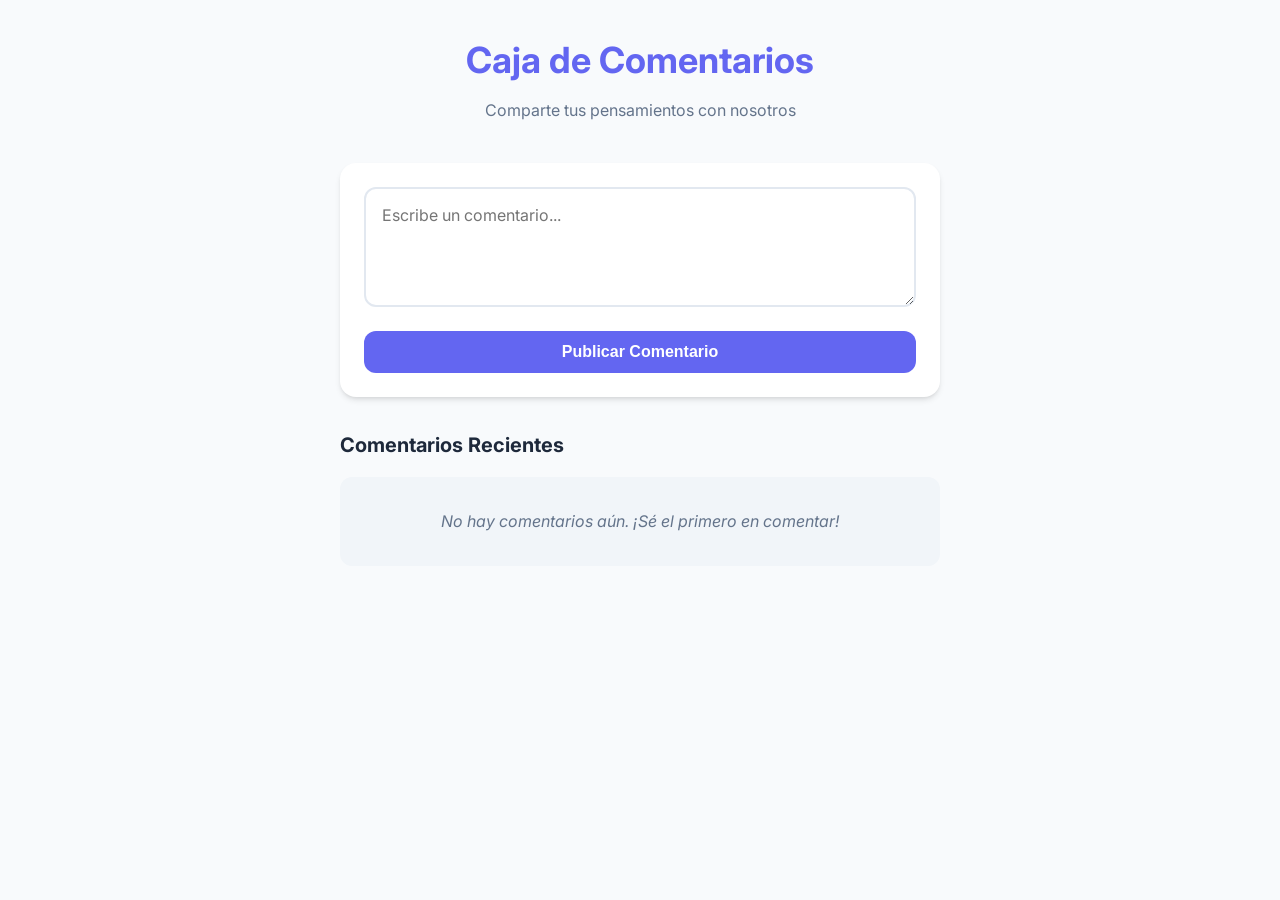
<file: caja-comentarios/index.html>
<!DOCTYPE html>
<html lang="es">

<head>
    <meta charset="UTF-8">
    <meta name="viewport" content="width=device-width, initial-scale=1.0">
    <title>Caja de Comentarios Interactiva</title>
    <link rel="stylesheet" href="styles.css">

    <link href="https://fonts.googleapis.com/css2?family=Inter:wght@400;500;600&display=swap" rel="stylesheet">
</head>

<body>
    <div class="container">
        <header>
            <h1>Caja de Comentarios</h1>
            <p>Comparte tus pensamientos con nosotros</p>
        </header>

        <main>
            <form id="commentForm" class="comment-form">
                <div class="input-group">
                    <textarea id="commentInput" placeholder="Escribe un comentario..." required></textarea>
                </div>
                <button type="submit" id="addCommentBtn">Publicar Comentario</button>
            </form>

            <section class="comments-section">
                <h2>Comentarios Recientes</h2>
                <div id="commentsList" class="comments-list">

                    <p class="empty-msg">No hay comentarios aún. ¡Sé el primero en comentar!</p>
                </div>
            </section>
        </main>
    </div>

    <script src="script.js"></script>
</body>

</html>
</file>
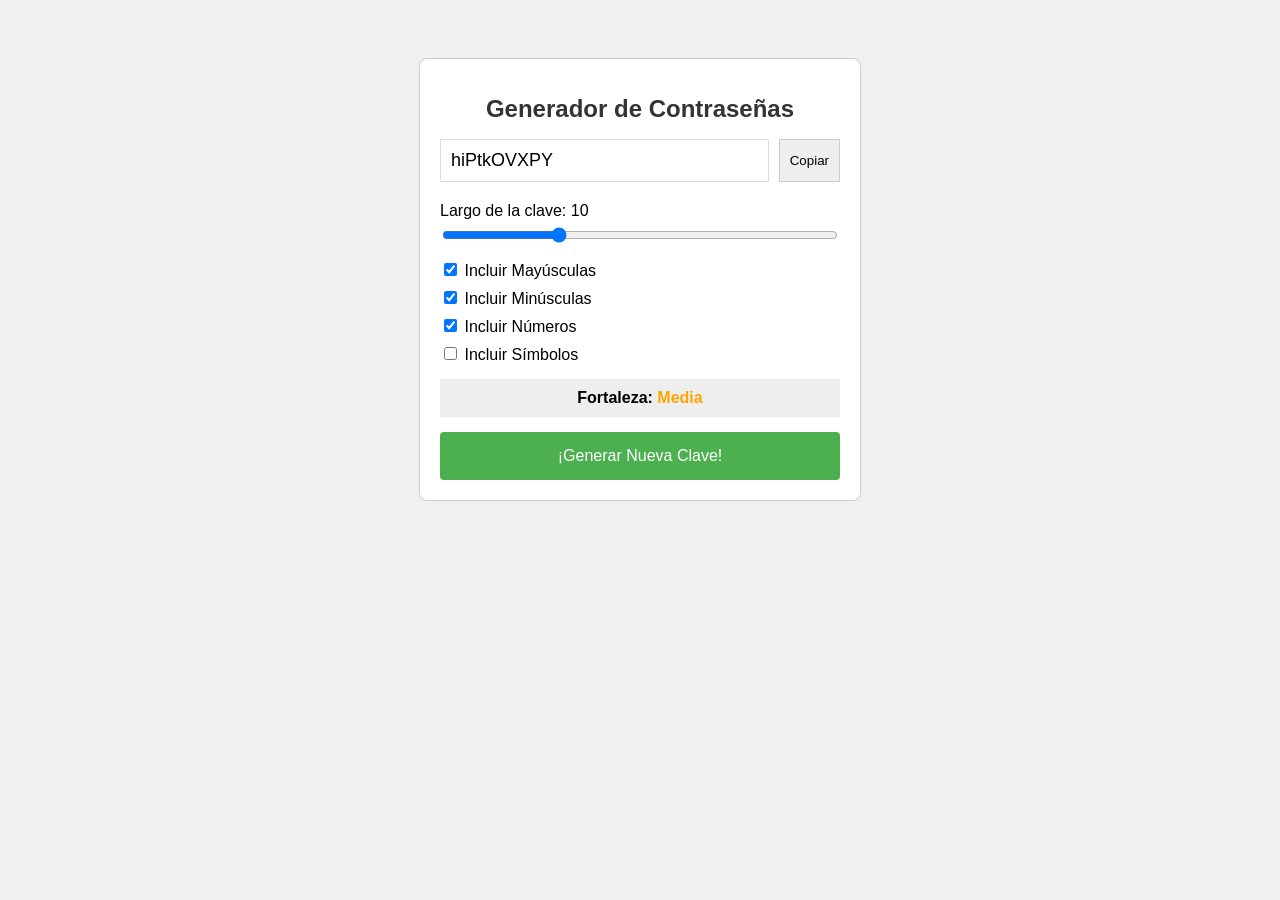
<file: generador-password/index.html>
<!DOCTYPE html>
<html lang="es">

<head>
    <meta charset="UTF-8">
    <meta name="viewport" content="width=device-width, initial-scale=1.0">
    <title>Mi Generador de Contraseñas</title>
    <link rel="stylesheet" href="styles.css">
</head>

<body>
    <div class="contenedor">
        <h1>Generador de Contraseñas</h1>

        <div class="pantalla">
            <input type="text" id="txtPassword" readonly placeholder="Aquí saldrá tu clave">
            <button id="btnCopiar">Copiar</button>
        </div>

        <div class="config">
            <div class="opcion-largo">
                <label>Largo de la clave: <span id="numLargo">10</span></label>
                <input type="range" id="sliderLargo" min="6" max="20" value="10">
            </div>

            <div class="opciones">
                <label><input type="checkbox" id="checkMayus" checked> Incluir Mayúsculas</label>
                <label><input type="checkbox" id="checkMinus" checked> Incluir Minúsculas</label>
                <label><input type="checkbox" id="checkNum" checked> Incluir Números</label>
                <label><input type="checkbox" id="checkSimbolos"> Incluir Símbolos</label>
            </div>

            <div class="fuerza">
                <span>Fortaleza: </span>
                <span id="txtFuerza">Media</span>
            </div>

            <button id="btnGenerar">¡Generar Nueva Clave!</button>
        </div>
    </div>

    <script src="script.js"></script>
</body>

</html>
</file>
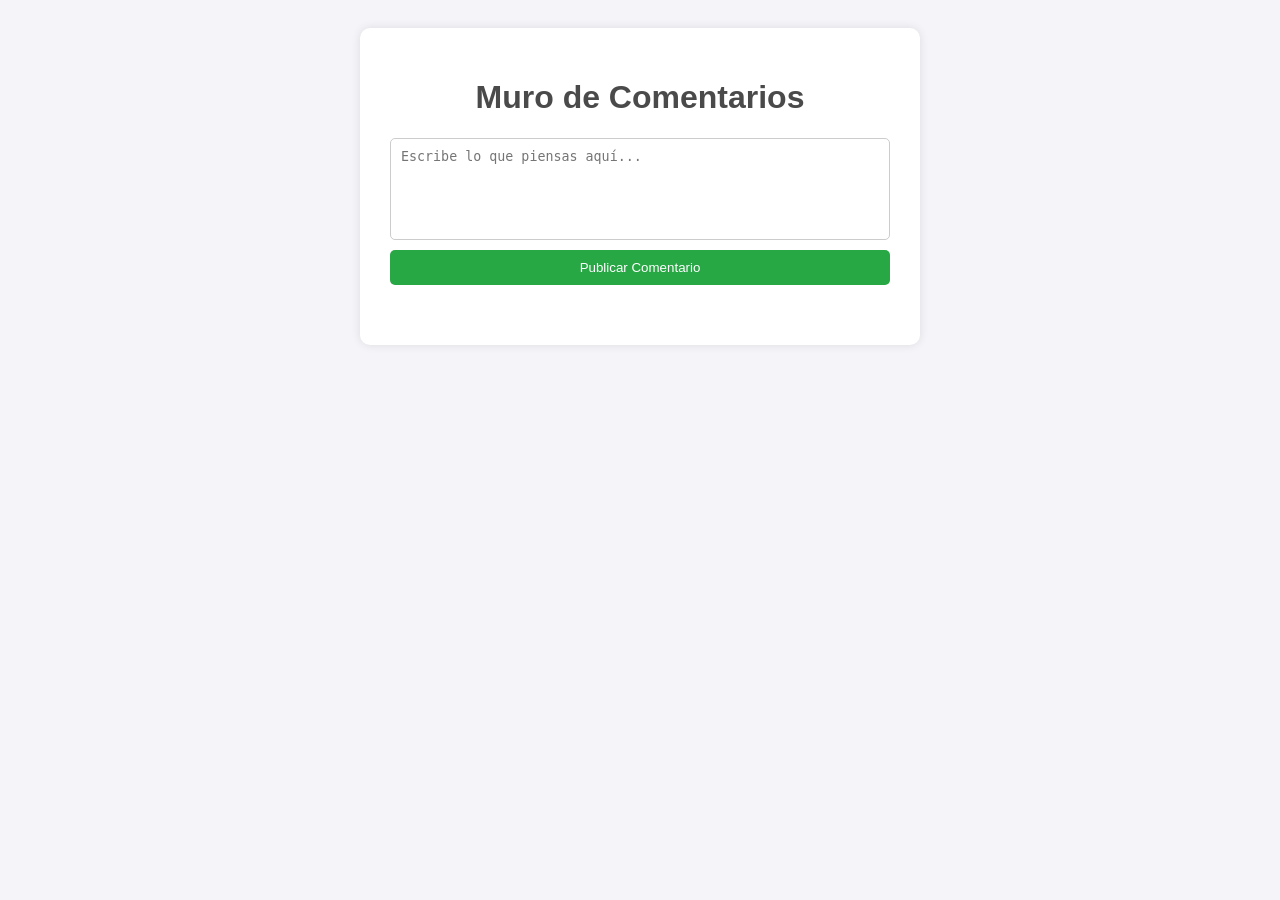
<file: proyecto-final/index.html>
<!DOCTYPE html>
<html lang="es">

<head>
    <meta charset="UTF-8">
    <meta name="viewport" content="width=device-width, initial-scale=1.0">
    <title>Muro de Comentarios</title>
    <link rel="stylesheet" href="styles.css">
</head>

<body>
    <div class="main-container">
        <h1>Muro de Comentarios</h1>

        <div class="form-container">
            <textarea id="areaComentario" placeholder="Escribe lo que piensas aquí..."></textarea>
            <button id="btnPublicar">Publicar Comentario</button>
        </div>

        <div id="listaComentarios" class="lista">

        </div>
    </div>

    <script src="script.js"></script>
</body>

</html>
</file>
<file: caja-comentarios/styles.css>
:root {
    --primary-color: #6366f1;
    --primary-hover: #4f46e5;
    --bg-color: #f8fafc;
    --card-bg: #ffffff;
    --text-main: #1e293b;
    --text-muted: #64748b;
    --border-color: #e2e8f0;
    --danger: #ef4444;
}

* {
    margin: 0;
    padding: 0;
    box-sizing: border-box;
}

body {
    font-family: 'Inter', sans-serif;
    background-color: var(--bg-color);
    color: var(--text-main);
    line-height: 1.6;
    padding: 2rem 1rem;
}

.container {
    max-width: 600px;
    margin: 0 auto;
}

header {
    text-align: center;
    margin-bottom: 2.5rem;
}

header h1 {
    font-size: 2.25rem;
    font-weight: 700;
    color: var(--primary-color);
    margin-bottom: 0.5rem;
}

header p {
    color: var(--text-muted);
}

.comment-form {
    background: var(--card-bg);
    padding: 1.5rem;
    border-radius: 1rem;
    box-shadow: 0 4px 6px -1px rgb(0 0 0 / 0.1), 0 2px 4px -2px rgb(0 0 0 / 0.1);
    margin-bottom: 2rem;
}

textarea {
    width: 100%;
    min-height: 120px;
    padding: 1rem;
    border: 2px solid var(--border-color);
    border-radius: 0.75rem;
    font-family: inherit;
    font-size: 1rem;
    resize: vertical;
    transition: border-color 0.2s;
    margin-bottom: 1rem;
}

textarea:focus {
    outline: none;
    border-color: var(--primary-color);
}

button[type="submit"] {
    width: 100%;
    background-color: var(--primary-color);
    color: white;
    padding: 0.75rem;
    border: none;
    border-radius: 0.75rem;
    font-size: 1rem;
    font-weight: 600;
    cursor: pointer;
    transition: background-color 0.2s, transform 0.1s;
}

button[type="submit"]:hover {
    background-color: var(--primary-hover);
}

button[type="submit"]:active {
    transform: scale(0.98);
}

.comments-section h2 {
    font-size: 1.25rem;
    margin-bottom: 1rem;
}

.comments-list {
    display: flex;
    flex-direction: column;
    gap: 1rem;
}

.empty-msg {
    text-align: center;
    color: var(--text-muted);
    font-style: italic;
    padding: 2rem;
    background: #f1f5f9;
    border-radius: 0.75rem;
}

.comment-card {
    background: var(--card-bg);
    padding: 1.25rem;
    border-radius: 1rem;
    border-left: 4px solid var(--primary-color);
    box-shadow: 0 1px 3px 0 rgb(0 0 0 / 0.1);
    position: relative;
    animation: slideIn 0.3s ease-out;
}

@keyframes slideIn {
    from {
        opacity: 0;
        transform: translateY(10px);
    }

    to {
        opacity: 1;
        transform: translateY(0);
    }
}

.comment-text {
    margin-bottom: 0.75rem;
    word-wrap: break-word;
}

.comment-footer {
    display: flex;
    justify-content: space-between;
    align-items: center;
}

.comment-date {
    font-size: 0.85rem;
    color: var(--text-muted);
}

.delete-btn {
    background-color: transparent;
    color: var(--danger);
    border: 1px solid var(--danger);
    padding: 0.25rem 0.6rem;
    border-radius: 0.5rem;
    font-size: 0.75rem;
    cursor: pointer;
    transition: all 0.2s;
}

.delete-btn:hover {
    background-color: var(--danger);
    color: white;
}
</file>
<file: generador-password/styles.css>
body {
    font-family: Arial, sans-serif;
    background-color: #f0f0f0;
    display: flex;
    justify-content: center;
    padding-top: 50px;
}

.contenedor {
    background-color: white;
    padding: 20px;
    border: 1px solid #ccc;
    width: 400px;
    border-radius: 8px;
}

h1 {
    text-align: center;
    color: #333;
    font-size: 24px;
}

.pantalla {
    display: flex;
    margin-bottom: 20px;
    gap: 10px;
}

#txtPassword {
    flex-grow: 1;
    padding: 10px;
    font-size: 18px;
    border: 1px solid #ddd;
}

#btnCopiar {
    padding: 10px;
    cursor: pointer;
    background-color: #eee;
    border: 1px solid #ccc;
}


.config {
    display: flex;
    flex-direction: column;
    gap: 15px;
}

.opcion-largo {
    display: flex;
    flex-direction: column;
    gap: 5px;
}

.opciones {
    display: flex;
    flex-direction: column;
    gap: 8px;
}

.fuerza {
    background-color: #eee;
    padding: 10px;
    text-align: center;
    font-weight: bold;
}

#btnGenerar {
    background-color: #4CAF50;
    color: white;
    padding: 15px;
    border: none;
    cursor: pointer;
    font-size: 16px;
    border-radius: 4px;
}

#btnGenerar:hover {
    background-color: #45a049;
}
</file>
<file: proyecto-final/styles.css>
body {
    font-family: 'Segoe UI', Tahoma, Geneva, Verdana, sans-serif;
    background-color: #f4f4f9;
    color: #333;
    padding: 20px;
}

.main-container {
    max-width: 500px;
    margin: 0 auto;
    background: white;
    padding: 30px;
    border-radius: 10px;
    box-shadow: 0 0 10px rgba(0, 0, 0, 0.1);
}

h1 {
    text-align: center;
    color: #4a4a4a;
}

.form-container {
    display: flex;
    flex-direction: column;
    gap: 10px;
    margin-bottom: 30px;
}

textarea {
    height: 80px;
    padding: 10px;
    border: 1px solid #ccc;
    border-radius: 5px;
    resize: none;
}

button {
    padding: 10px;
    background-color: #28a745;
    color: white;
    border: none;
    border-radius: 5px;
    cursor: pointer;
}

button:hover {
    background-color: #218838;
}

.lista {
    display: flex;
    flex-direction: column;
    gap: 15px;
}

.comentario {
    padding: 15px;
    border: 1px solid #eee;
    background-color: #fafafa;
    border-radius: 5px;
    position: relative;
}

.comentario p {
    margin: 0 0 10px 0;
}

.fecha {
    font-size: 0.8em;
    color: #888;
}

.btn-borrar {
    background-color: #dc3545;
    font-size: 0.7em;
    padding: 5px 10px;
    margin-top: 10px;
    display: block;
    width: fit-content;
}

.btn-borrar:hover {
    background-color: #c82333;
}
</file>
